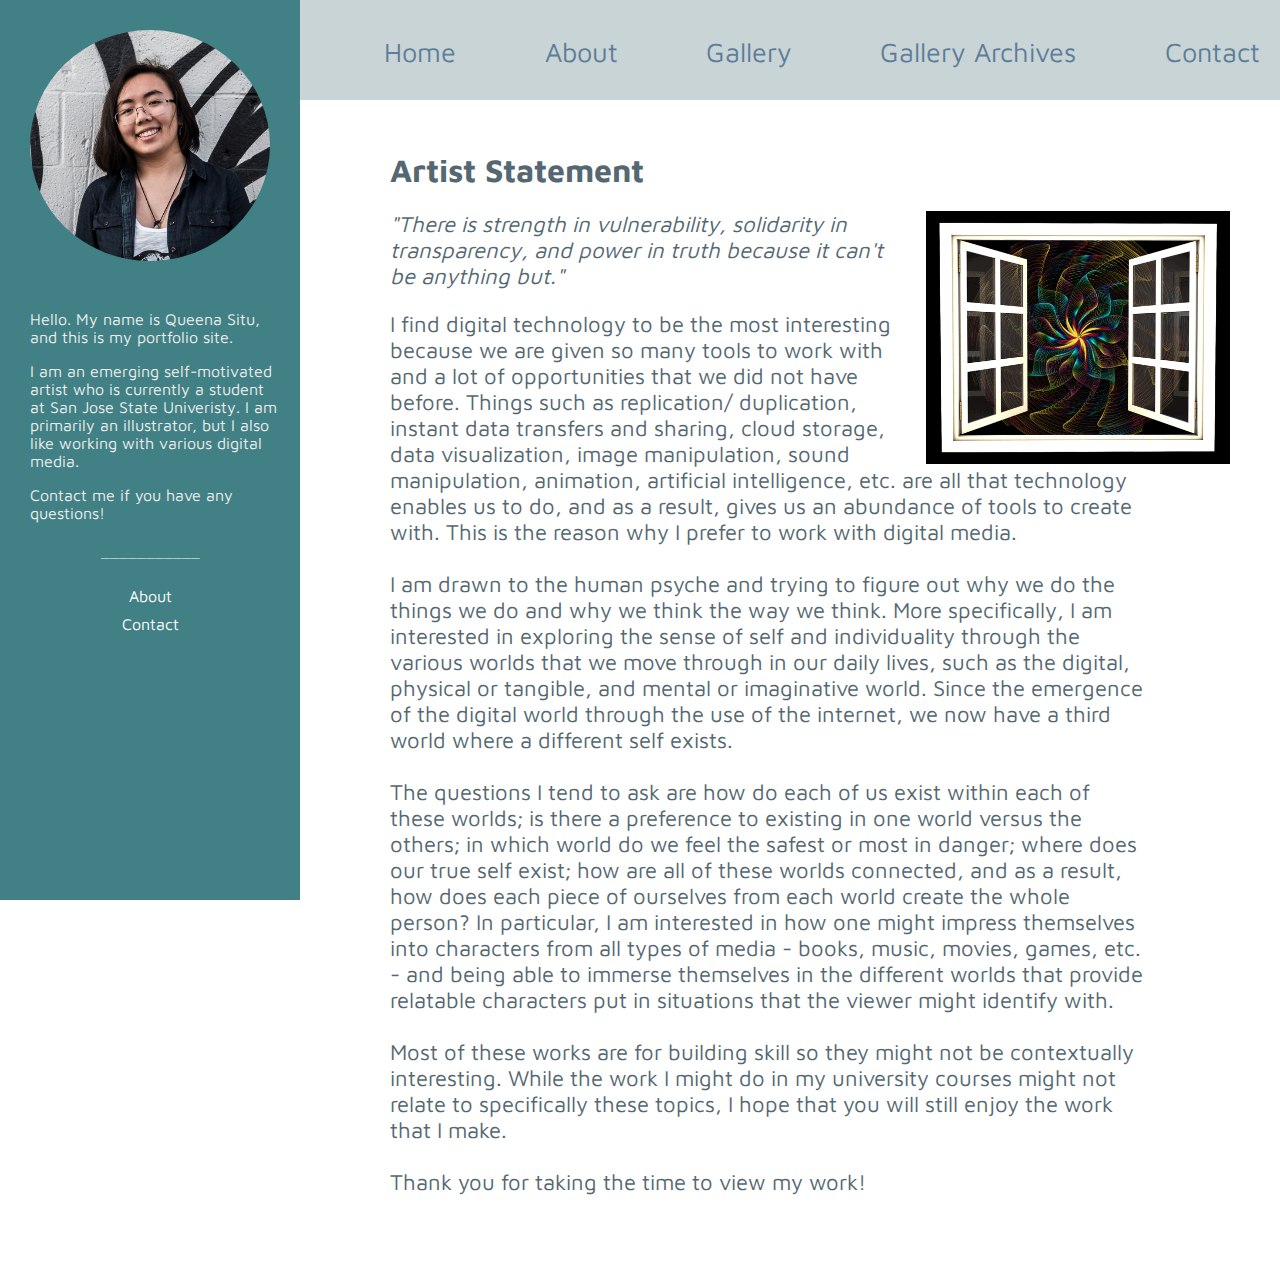
<file: index.html>
<!DOCTYPE html>
<html lang="en">
<head>
	<meta charset="UTF-8">
	<title>Queena Situ</title>

	<link href="https://fonts.googleapis.com/css?family=Maven+Pro:400,700&display=swap" rel="stylesheet">
	<link rel="stylesheet" type="text/css" href="css/styles.css">

</head>
<body>

<!-- Top navigation bar -->

	<nav class-"navbar">
<div class="nav_container">
  <ul>
  	<li><a href="./index.html">Home</a></li>
    <li><a href="./about.html">About</a></li>
    <li><a href="./gallery.html">Gallery</a></li>
    <li><a href="./gallery_profile.html">Gallery Archives</a></li>
    <li><a href="./contact.html">Contact</a></li>
  </ul>    
</div>
</nav>

<!-- Persistent photo and simple info about me + links to bio and contact -->

<div class="p_bio_container">
		
	<img src="images/Queena_3_cropped.jpg" alt="portrait of me" class="p_img">

	<p class="bio_text">Hello. My name is Queena Situ, and this is my portfolio site.</p>
	<p class="bio_text">I am an emerging self-motivated artist who is currently a student at San Jose State Univeristy. I am primarily an illustrator, but I also like working with various digital media.</p>
	<p class="bio_text">Contact me if you have any questions! </p>


	<p class="bio_links">___________</p>


	<a class="bio_links" href="./about.html">About</a>
	<a class="bio_links" href="./contact.html">Contact</a>
	</div>


<!-- beginning of content -->

<div class="content_container">
	<h1>Artist Statement</h1>

	<img src="images/vortex_window.gif" class="content_gif">

<p class="content"><em>"There is strength in vulnerability, solidarity in transparency, and power in truth because it can't be anything but."</em></p>

	<p class="content">
		I find digital technology to be the most interesting because we are given so many tools to work with and a lot of opportunities that we did not have before. Things such as replication/ duplication, instant data transfers and sharing, cloud storage, data visualization, image manipulation, sound manipulation, animation, artificial intelligence, etc. are all that technology enables us to do, and as a result, gives us an abundance of tools to create with. This is the reason why I prefer to work with digital media.

		<br>
		<br>

I am drawn to the human psyche and trying to figure out why we do the things we do and why we think the way we think. More specifically, I am interested in exploring the sense of self and individuality through the various worlds that we move through in our daily lives, such as the digital, physical or tangible, and mental or imaginative world. Since the emergence of the digital world through the use of the internet, we now have a third world where a different self exists.

		<br>
		<br>

The questions I tend to ask are how do each of us exist within each of these worlds; is there a preference to existing in one world versus the others; in which world do we feel the safest or most in danger; where does our true self exist; how are all of these worlds connected, and as a result, how does each piece of ourselves from each world create the whole person? In particular, I am interested in how one might impress themselves into characters from all types of media - books, music, movies, games, etc. - and being able to immerse themselves in the different worlds that provide relatable characters put in situations that the viewer might identify with.
	
		<br>
		<br>

Most of these works are for building skill so they might not be contextually interesting. While the work I might do in my university courses might not relate to specifically these topics, I hope that you will still enjoy the work that I make.
		
		<br>
		<br>

Thank you for taking the time to view my work!
	</p>

</div>



	
</body>
</html>
</file>
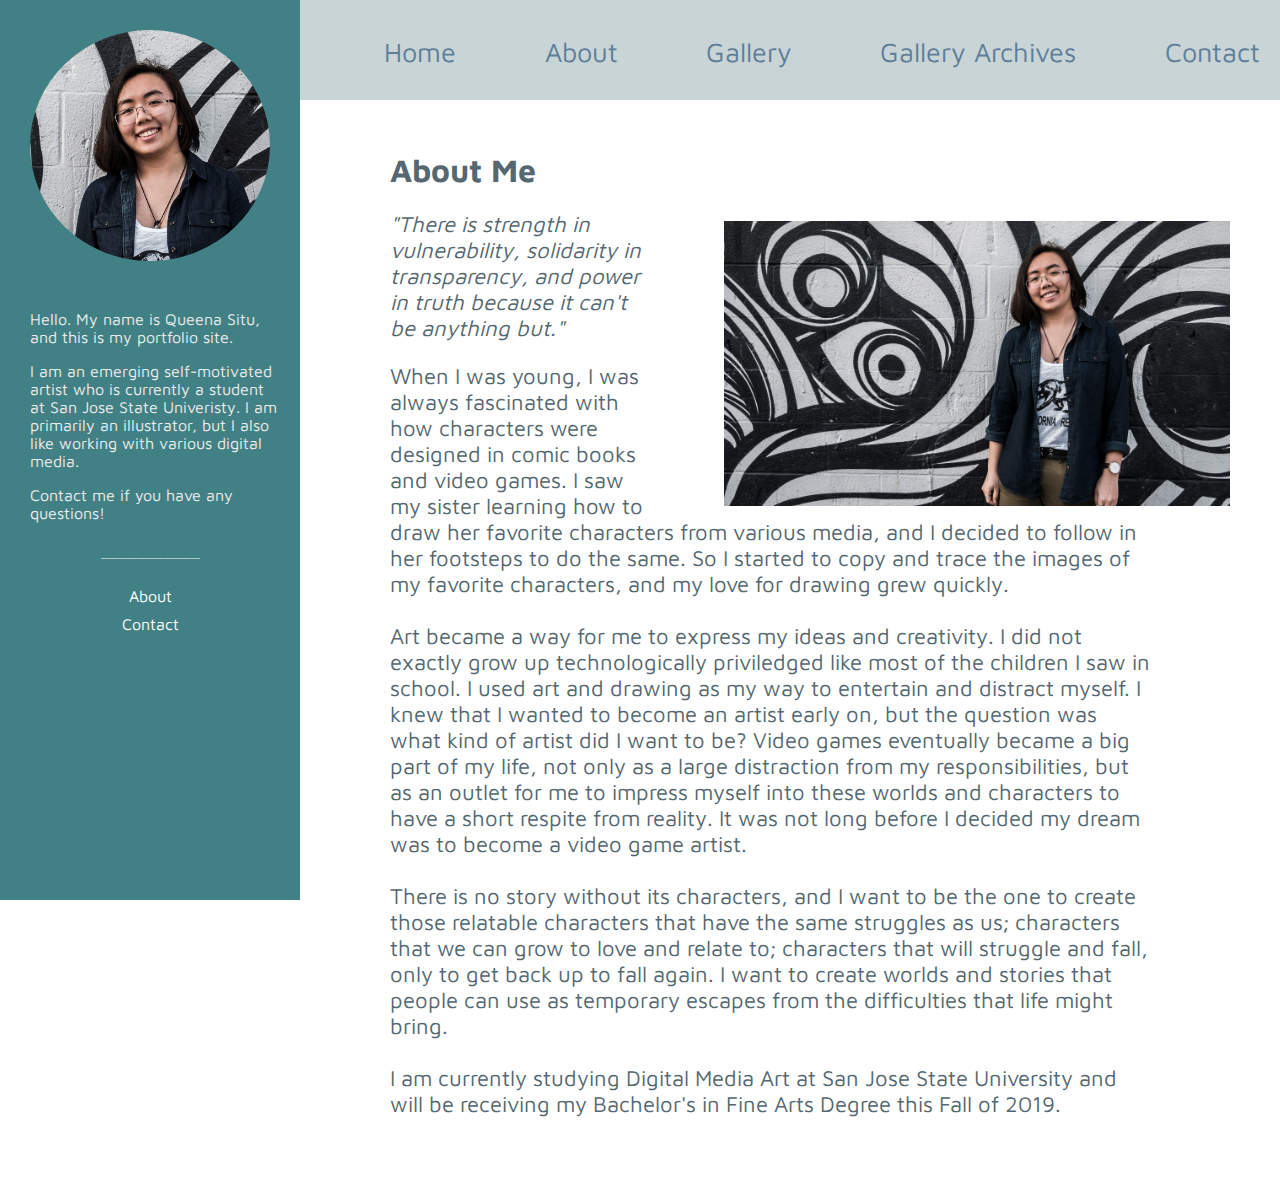
<file: about.html>
<!DOCTYPE html>
<html lang="en">
<head>
	<meta charset="UTF-8">
	<title>About Queena</title>

	<link href="https://fonts.googleapis.com/css?family=Maven+Pro:400,700&display=swap" rel="stylesheet">
	<link rel="stylesheet" type="text/css" href="css/styles.css">

</head>
<body>

	<!-- Top navigation bar -->

	<nav class-"navbar">
<div class="nav_container">
  <ul>
  	<li><a href="./index.html">Home</a></li>
    <li><a href="./about.html">About</a></li>
    <li><a href="./gallery.html">Gallery</a></li>
    <li><a href="./gallery_profile.html">Gallery Archives</a></li>
    <li><a href="./contact.html">Contact</a></li>
  </ul>    
</div>
</nav>

<!-- Persistent photo and simple info about me + links to bio and contact -->

<div class="p_bio_container">
		
	<img src="images/Queena_3_cropped.jpg" alt="portrait of me" class="p_img">

	<p class="bio_text">Hello. My name is Queena Situ, and this is my portfolio site.</p>
	<p class="bio_text">I am an emerging self-motivated artist who is currently a student at San Jose State Univeristy. I am primarily an illustrator, but I also like working with various digital media.</p>
	<p class="bio_text">Contact me if you have any questions!</p>

	<p class="bio_links">___________</p> 

	<a class="bio_links" href="./about.html">About</a>
	<a class="bio_links" href="./contact.html">Contact</a>
	</div>


<!-- beginning of content -->

<div class="content_container">
	<h1>About Me</h1>

	<img src="images/Queena_3.jpg" class="about_img" alt="photo of me in front of black and white street art in San Francisco">

<p class="content"><em>"There is strength in vulnerability, solidarity in transparency, and power in truth because it can't be anything but."</em></p>
	<p class="content">
		When I was young, I was always fascinated with how characters were designed in comic books and video games. I saw my sister learning how to draw her favorite characters from various media, and I decided to follow in her footsteps to do the same. So I started to copy and trace the images of my favorite characters, and my love for drawing grew quickly. 

		<br>
		<br>

Art became a way for me to express my ideas and creativity. I did not exactly grow up technologically priviledged like most of the children I saw in school. I used art and drawing as my way to entertain and distract myself. I knew that I wanted to become an artist early on, but the question was what kind of artist did I want to be? Video games eventually became a big part of my life, not only as a large distraction from my responsibilities, but as an outlet for me to impress myself into these worlds and characters to have a short respite from reality. It was not long before I decided my dream was to become a video game artist. 
	
		<br>
		<br>
There is no story without its characters, and I want to be the one to create those relatable characters that have the same struggles as us; characters that we can grow to love and relate to; characters that will struggle and fall, only to get back up to fall again. I want to create worlds and stories that people can use as temporary escapes from the difficulties that life might bring. 

		<br>
		<br>

I am currently studying Digital Media Art at San Jose State University and will be receiving my Bachelor's in Fine Arts Degree this Fall of 2019. 
		

	</p>

</div>
	
</body>
</html>
</file>
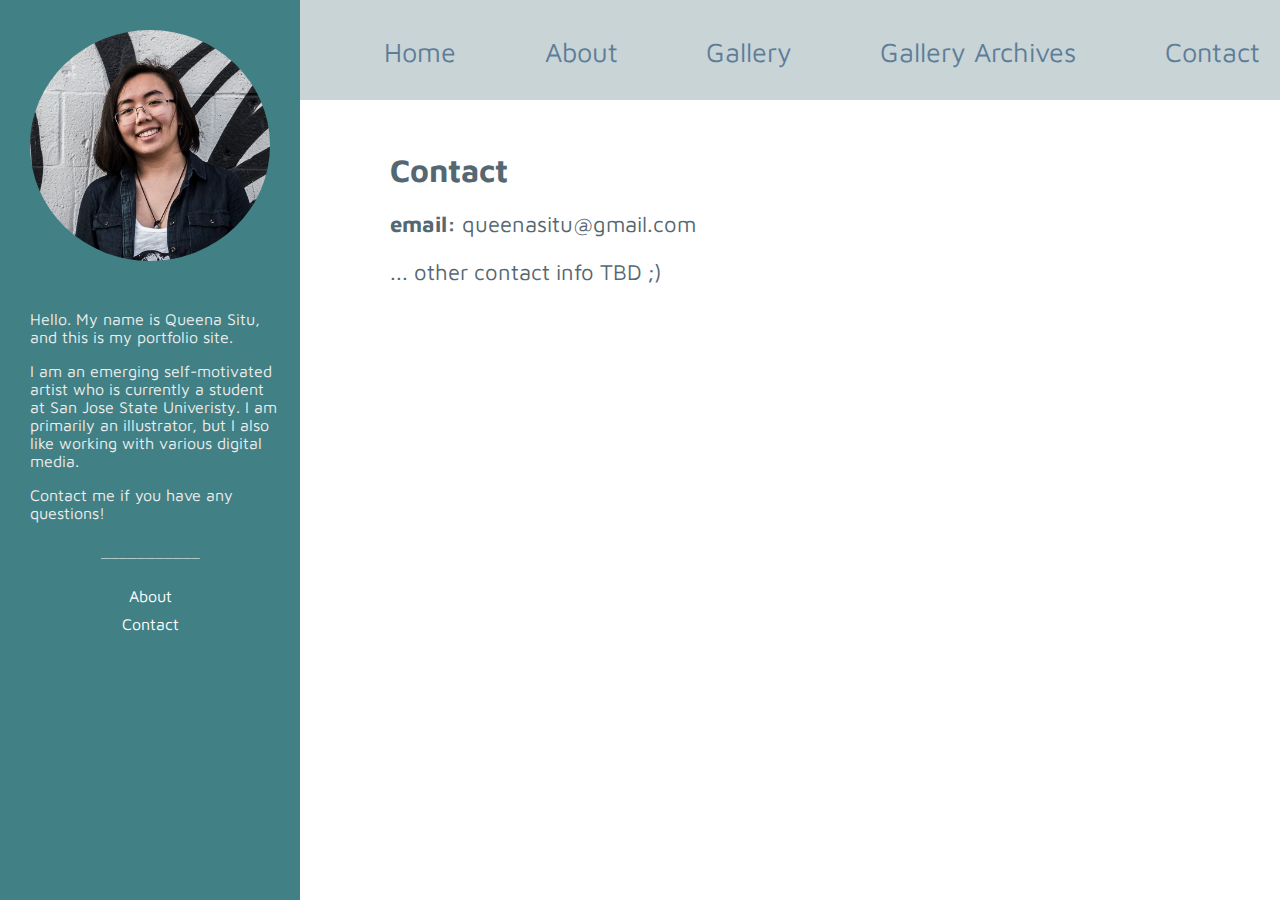
<file: contact.html>
<!DOCTYPE html>
<html lang="en">
<head>
	<meta charset="UTF-8">
	<title>Contact Queena</title>

	<link href="https://fonts.googleapis.com/css?family=Maven+Pro:400,700&display=swap" rel="stylesheet">
	<link rel="stylesheet" type="text/css" href="css/styles.css">

</head>
<body>

	<!-- Top navigation bar -->

	<nav class-"navbar">
<div class="nav_container">
  <ul>
  	<li><a href="./index.html">Home</a></li>
    <li><a href="./about.html">About</a></li>
    <li><a href="./gallery.html">Gallery</a></li>
    <li><a href="./gallery_profile.html">Gallery Archives</a></li>
    <li><a href="./contact.html">Contact</a></li>
  </ul>    
</div>
</nav>

<!-- Persistent photo and simple info about me + links to bio and contact -->

<div class="p_bio_container">
		
	<img src="images/Queena_3_cropped.jpg" alt="portrait of me" class="p_img">

	<p class="bio_text">Hello. My name is Queena Situ, and this is my portfolio site.</p>
	<p class="bio_text">I am an emerging self-motivated artist who is currently a student at San Jose State Univeristy. I am primarily an illustrator, but I also like working with various digital media.</p>
	<p class="bio_text">Contact me if you have any questions!</p>

	<p class="bio_links">___________</p> 

	<a class="bio_links" href="./about.html">About</a>
	<a class="bio_links" href="./contact.html">Contact</a>
	</div>


<!-- beginning of content -->
 <div class="content_container">

 	<h1>Contact</h1>

 	<p class="content"><strong>email:</strong> queenasitu@gmail.com</p>
 	<p class="content">... other contact info TBD ;)</p>
	

	</div>
</body>
</html>
</file>
<file: css/styles.css>
body {
	background-color: white;
	font-family: 'Maven Pro', sans-serif;
	margin: 0;
	padding:0;


}

.navbar {
  margin-left: 300px;
}

/*.nav_container {
  margin-left: 300px;
  padding-right: 40px;
  padding-top: 40px;
  padding-bottom: 20px;
  background-color: #c8d4d5;

}*/

.nav_container {
	margin-left: 300px;
  	background-color: #c8d4d5;
  	position:fixed;
  	height: 100px;
  	top: 0;
  	width: 80%;

}




ul {
	display: flex;
	justify-content: space-around;
	margin-right: 20px;
}

li {
  list-style: none;
  padding: 20px;
  font-size: 27px;
  display: inline-flex;
 

}

a {
	text-decoration: none;
	color: #5e7d99;

}

a:hover {
	font-weight: bold;
}

.vimeo {
	text-decoration: underline;
	color: blue;

}

h1 {
	padding-left: 80px;
	color: #556871;
}

.p_img {
	padding: 30px;
	width: 240px;
	border-radius: 50%;
}

.p_bio_container {
	position: fixed;
	top: 0;
	height: 100%;
	width: 300px;
	background-color: #418084;
}

.bio_text {
	/*padding-top: 10px;*/
	padding-left: 30px;
	padding-right: 20px;
	font-size: 16px;
	color: #eeeeee;

}

.bio_links {
	display: flex;
	align-content: center;
	justify-content: center;
	font-size: 16px;
	color: white;
	padding: 5px;

}

.content_container {
	margin-top: 120px;
	margin-left: 300px;
	margin-right: 40px;
	margin-bottom: 40px;
	padding: 10px;

}

.content {
	margin-left: 80px;
	margin-right: 80px;
	font-size: 22px;
	color:#556871
}

.content_gif {
	float: right;
	padding-top: 0;
	padding-left: 20px;
	border-radius: 0;
	width: 33%;
}

.about_img {
	float: right;
	padding-top: 10px;
	padding-left: 80px;
	border-radius: 0;
	width: 55%;
}

.gallery {
	margin-left: 370px;
	margin-right: 40px;
}

.gallery_img {
	width: 500px; 
	height: 300px;
	padding: 10px;
}

.prof_img {
	padding-right: 20px;
	padding-left: 80px;
	width: 90%;

}

#thereisnothingforyoutoseehere {

}

#drawingtool {

}

#beachballs {

}

#arrays {

}

#foodphilanthropy {

}

#solitarytree {

}

#feedthebeast {

}

#babysteps {

}

#endlessnightmares {

}

#ego
</file>
